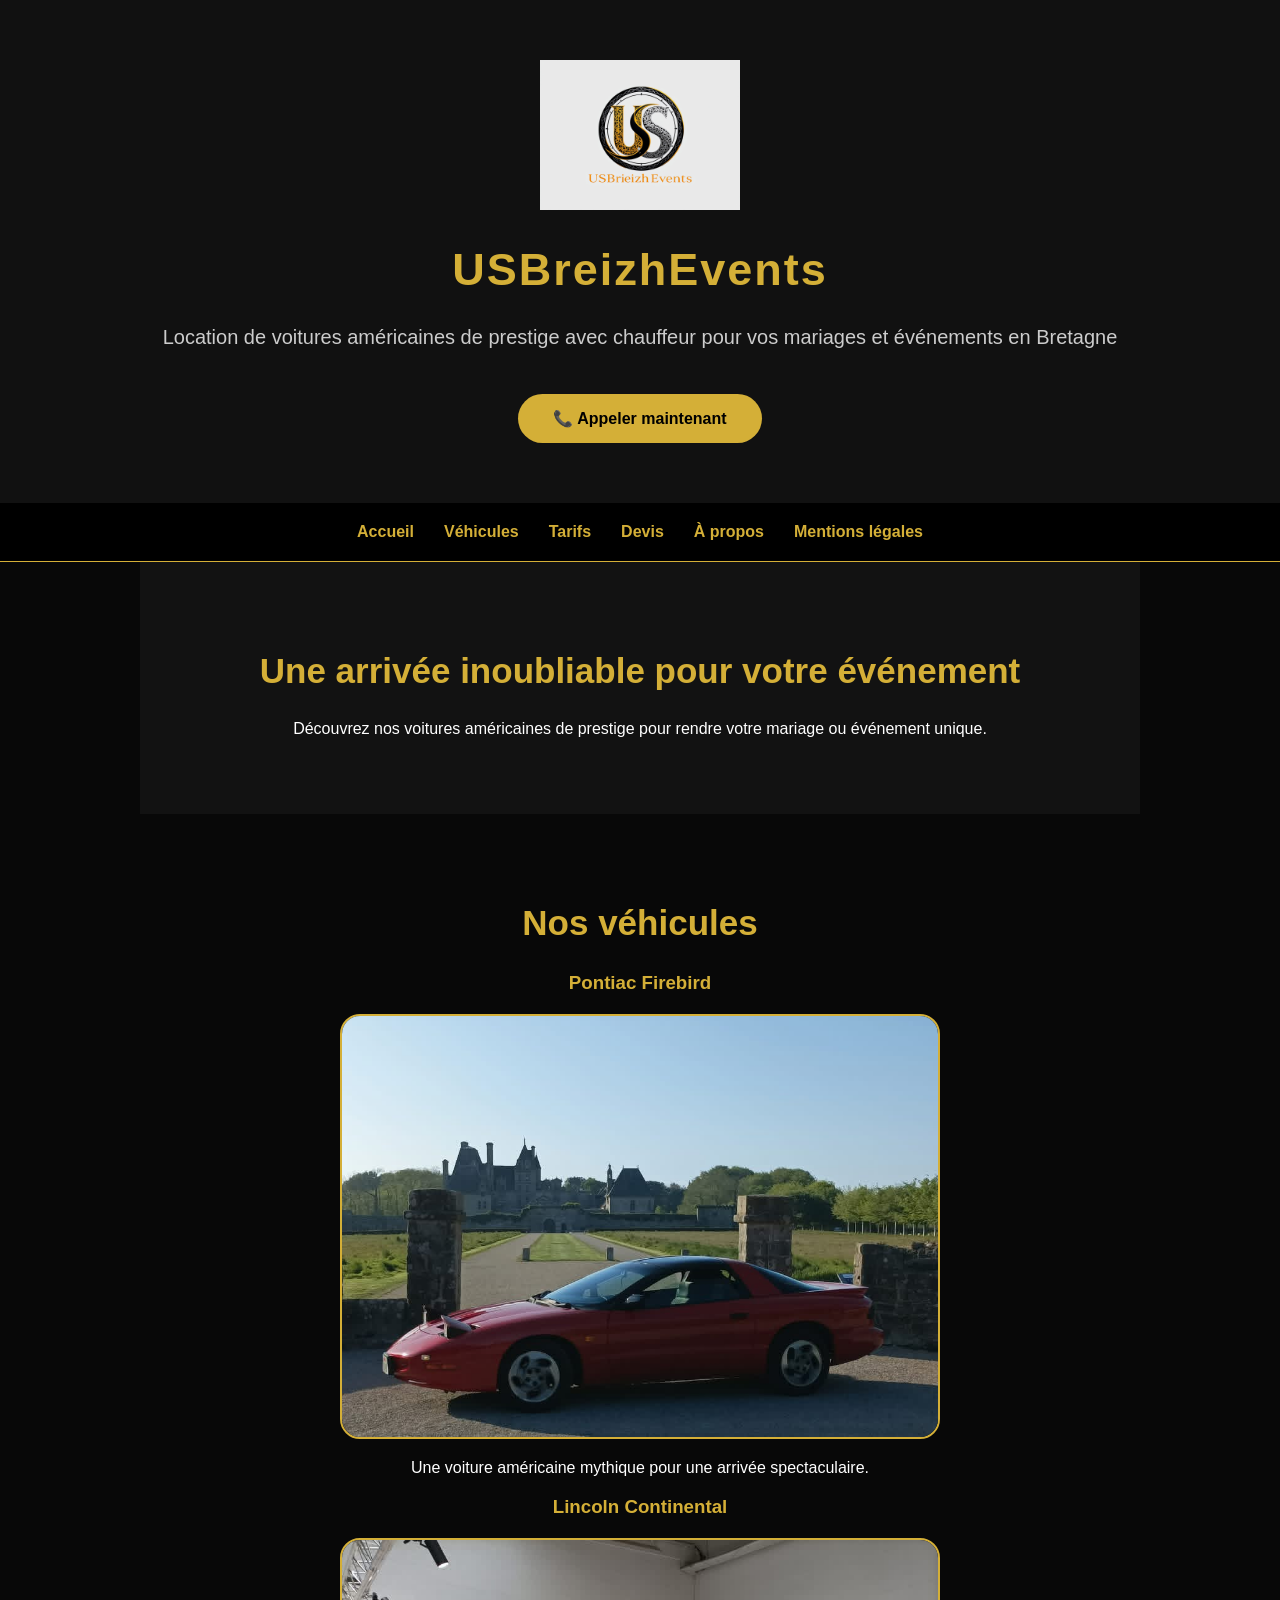
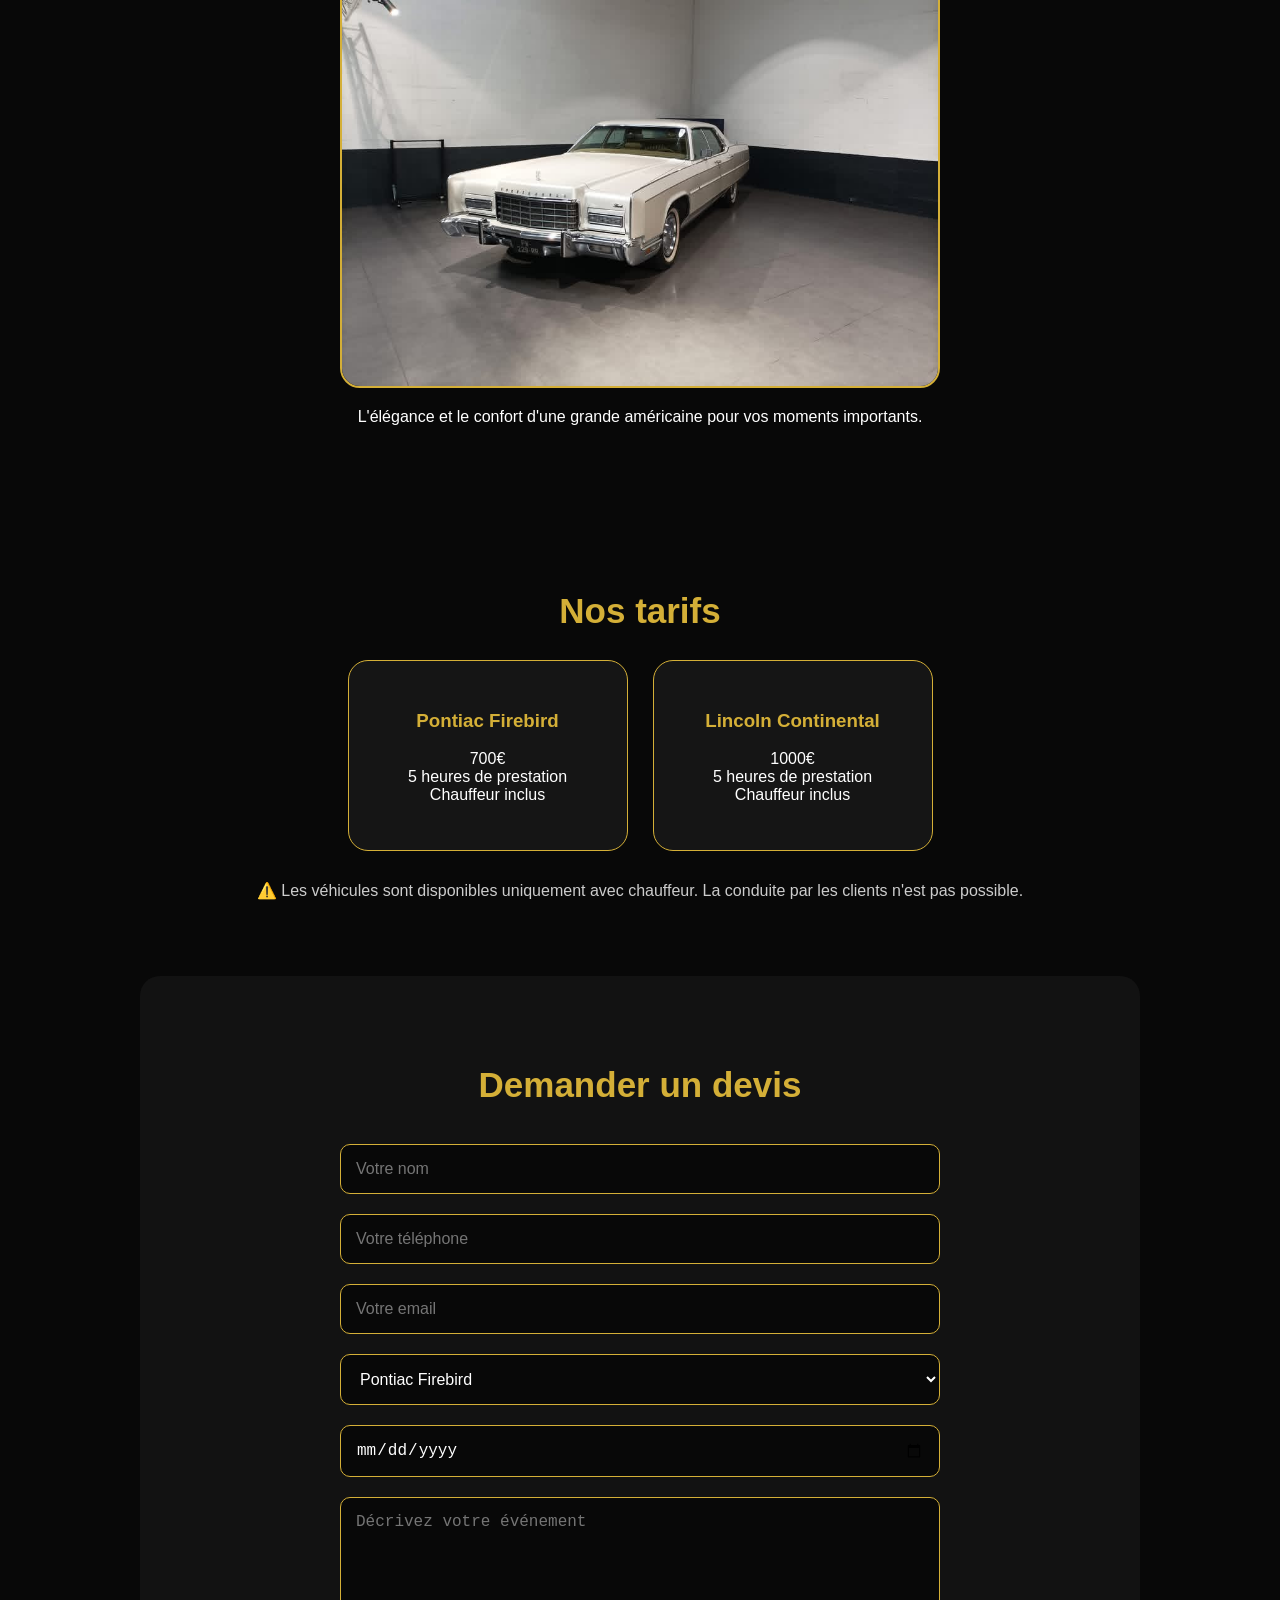
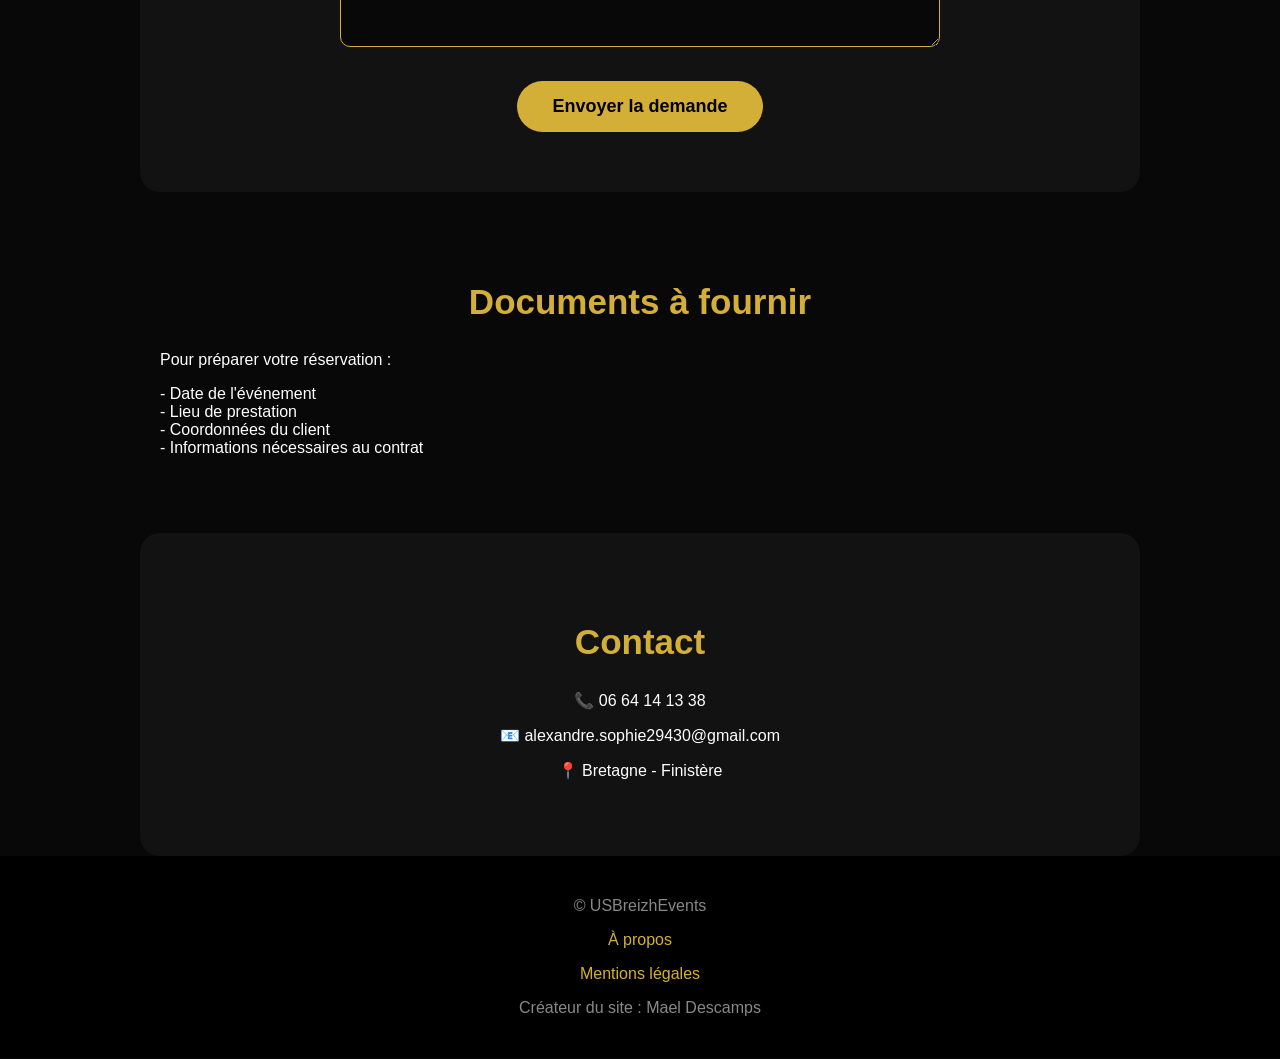
<file: index.html>
<!DOCTYPE html>
<html lang="fr">

<head>

<meta charset="UTF-8">
<meta name="viewport" content="width=device-width, initial-scale=1.0">

<title>USBreizhEvents - Location de voitures américaines avec chauffeur en Bretagne</title>

<meta name="description" content="USBreizhEvents propose la location de voitures américaines de prestige avec chauffeur pour mariages et événements en Bretagne. Pontiac Firebird et Lincoln Continental.">

<link rel="stylesheet" href="style.css">

</head>


<body>


<header>

<img src="ir7zxv2wk7hr.jpeg" alt="Logo USBreizhEvents" class="logo">

<h1>USBreizhEvents</h1>

<p>
Location de voitures américaines de prestige avec chauffeur
pour vos mariages et événements en Bretagne
</p>


<a href="tel:0664141338" class="bouton-appel">
📞 Appeler maintenant
</a>


</header>




<nav>

<button class="menu-btn">☰</button>

<div class="menu">

<a href="index.html">Accueil</a>

<a href="#vehicules">Véhicules</a>

<a href="#tarifs">Tarifs</a>

<a href="#devis">Devis</a>

<a href="a-propos.html">À propos</a>

<a href="mentions.html">Mentions légales</a>


</div>

</nav>






<section class="accueil">


<h2>
Une arrivée inoubliable pour votre événement
</h2>


<p>
Découvrez nos voitures américaines de prestige pour rendre votre mariage ou événement unique.
</p>


</section>








<section id="vehicules">


<h2>
Nos véhicules
</h2>



<h3>
Pontiac Firebird
</h3>


<img src="IMG_0514.jpeg" alt="Pontiac Firebird américaine pour mariage">


<p>
Une voiture américaine mythique pour une arrivée spectaculaire.
</p>




<h3>
Lincoln Continental
</h3>


<img src="IMG_0513.jpeg" alt="Lincoln Continental américaine pour mariage">


<p>
L'élégance et le confort d'une grande américaine pour vos moments importants.
</p>



</section>









<section id="tarifs">


<h2>
Nos tarifs
</h2>



<div class="tarifs-container">



<div class="tarif">

<h3>
Pontiac Firebird
</h3>

<p>
700€<br>
5 heures de prestation<br>
Chauffeur inclus
</p>

</div>





<div class="tarif">

<h3>
Lincoln Continental
</h3>

<p>
1000€<br>
5 heures de prestation<br>
Chauffeur inclus
</p>

</div>





</div>


<p class="info-chauffeur">

⚠️ Les véhicules sont disponibles uniquement avec chauffeur.
La conduite par les clients n'est pas possible.

</p>


</section>









<section id="devis">


<h2>
Demander un devis
</h2>



<form action="mailto:alexandre.sophie29430@gmail.com" method="post" enctype="text/plain">


<input type="text" name="Nom" placeholder="Votre nom" required>


<input type="tel" name="Téléphone" placeholder="Votre téléphone" required>


<input type="email" name="Email" placeholder="Votre email" required>



<select name="Véhicule">


<option>Pontiac Firebird</option>

<option>Lincoln Continental</option>

<option>Je ne sais pas encore</option>


</select>



<input type="date" name="Date événement">


<textarea name="Message" placeholder="Décrivez votre événement"></textarea>



<button type="submit">
Envoyer la demande
</button>


</form>


</section>








<section id="documents">


<h2>
Documents à fournir
</h2>


<p>
Pour préparer votre réservation :
</p>


<p>
- Date de l'événement<br>
- Lieu de prestation<br>
- Coordonnées du client<br>
- Informations nécessaires au contrat
</p>


</section>








<section id="contact">


<h2>
Contact
</h2>


<p>
📞 06 64 14 13 38
</p>


<p>
📧 alexandre.sophie29430@gmail.com
</p>


<p>
📍 Bretagne - Finistère
</p>



</section>








<footer>


<p>
© USBreizhEvents
</p>


<p>
<a href="a-propos.html">À propos</a>
</p>


<p>
<a href="mentions.html">Mentions légales</a>
</p>


<p>
Créateur du site : Mael Descamps
</p>


</footer>





<script src="script.js"></script>


</body>

</html>
</file>
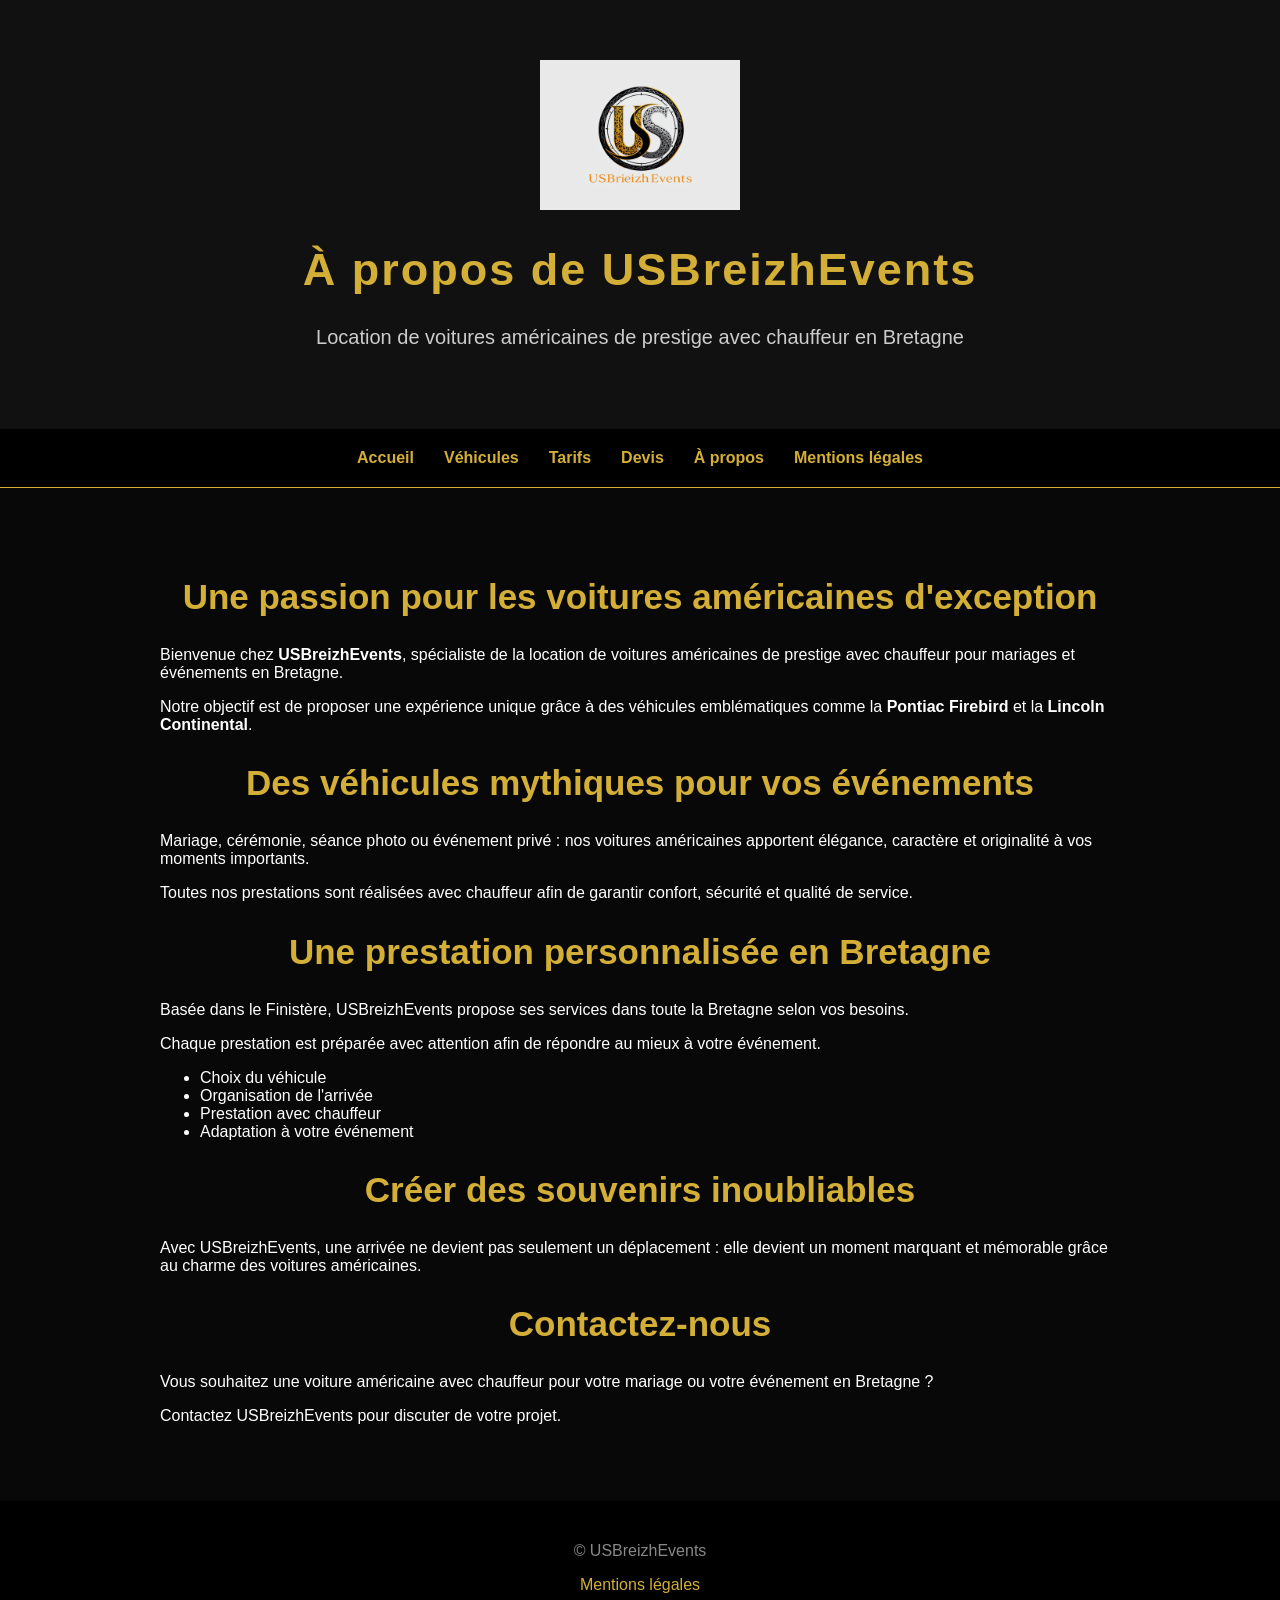
<file: a-propos.html>
<!DOCTYPE html>
<html lang="fr">

<head>

<meta charset="UTF-8">
<meta name="viewport" content="width=device-width, initial-scale=1.0">

<title>À propos - USBreizhEvents | Location de voitures américaines en Bretagne</title>

<meta name="description" content="Découvrez USBreizhEvents, spécialiste de la location de voitures américaines avec chauffeur pour mariages et événements en Bretagne et dans le Finistère.">

<link rel="stylesheet" href="style.css">

</head>


<body>


<header>

<img src="ir7zxv2wk7hr.jpeg" alt="Logo USBreizhEvents" class="logo">

<h1>À propos de USBreizhEvents</h1>

<p>
Location de voitures américaines de prestige avec chauffeur en Bretagne
</p>

</header>




<nav>

<div class="menu">

<a href="index.html">Accueil</a>

<a href="index.html#vehicules">Véhicules</a>

<a href="index.html#tarifs">Tarifs</a>

<a href="index.html#devis">Devis</a>

<a href="a-propos.html">À propos</a>

<a href="mentions.html">Mentions légales</a>

</div>

</nav>




<section>

<h2>
Une passion pour les voitures américaines d'exception
</h2>


<p>
Bienvenue chez <strong>USBreizhEvents</strong>, spécialiste de la location de voitures américaines de prestige avec chauffeur pour mariages et événements en Bretagne.
</p>


<p>
Notre objectif est de proposer une expérience unique grâce à des véhicules emblématiques comme la <strong>Pontiac Firebird</strong> et la <strong>Lincoln Continental</strong>.
</p>



<h2>
Des véhicules mythiques pour vos événements
</h2>


<p>
Mariage, cérémonie, séance photo ou événement privé : nos voitures américaines apportent élégance, caractère et originalité à vos moments importants.
</p>


<p>
Toutes nos prestations sont réalisées avec chauffeur afin de garantir confort, sécurité et qualité de service.
</p>



<h2>
Une prestation personnalisée en Bretagne
</h2>


<p>
Basée dans le Finistère, USBreizhEvents propose ses services dans toute la Bretagne selon vos besoins.
</p>


<p>
Chaque prestation est préparée avec attention afin de répondre au mieux à votre événement.
</p>


<ul>

<li>Choix du véhicule</li>

<li>Organisation de l'arrivée</li>

<li>Prestation avec chauffeur</li>

<li>Adaptation à votre événement</li>

</ul>




<h2>
Créer des souvenirs inoubliables
</h2>


<p>
Avec USBreizhEvents, une arrivée ne devient pas seulement un déplacement : elle devient un moment marquant et mémorable grâce au charme des voitures américaines.
</p>



<h2>
Contactez-nous
</h2>


<p>
Vous souhaitez une voiture américaine avec chauffeur pour votre mariage ou votre événement en Bretagne ?
</p>


<p>
Contactez USBreizhEvents pour discuter de votre projet.
</p>


</section>





<footer>

<p>
© USBreizhEvents
</p>


<p>
<a href="mentions.html">Mentions légales</a>
</p>


</footer>



</body>

</html>
</file>
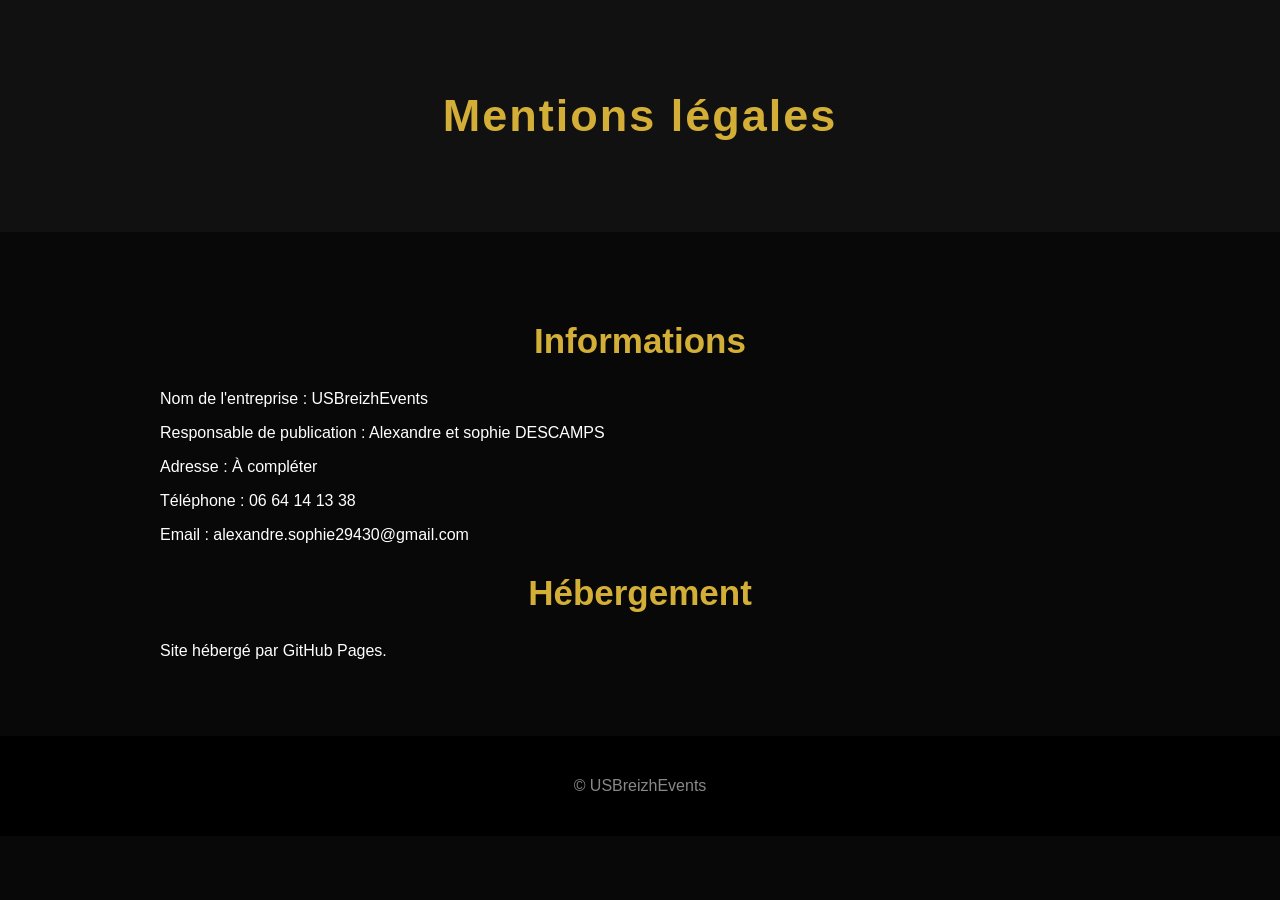
<file: mentions.html>
<!DOCTYPE html>
<html lang="fr">

<head>

<meta charset="UTF-8">
<meta name="viewport" content="width=device-width, initial-scale=1.0">

<title>Mentions légales - USBreizhEvents</title>

<link rel="stylesheet" href="style.css">

</head>

<body>

<header>

<h1>Mentions légales</h1>

</header>


<section>

<h2>Informations</h2>

<p>
Nom de l'entreprise : USBreizhEvents
</p>

<p>
Responsable de publication : Alexandre et sophie DESCAMPS 
</p>

<p>
Adresse : À compléter
</p>

<p>
Téléphone : 06 64 14 13 38
</p>

<p>
Email : alexandre.sophie29430@gmail.com
</p>


<h2>Hébergement</h2>

<p>
Site hébergé par GitHub Pages.
</p>


</section>


<footer>

<p>
© USBreizhEvents
</p>

</footer>


</body>

</html>
</file>
<file: style.css>
* {
    box-sizing: border-box;
}

body {
    margin: 0;
    font-family: Arial, sans-serif;
    background: #080808;
    color: white;
}


/* HEADER */

header {
    text-align: center;
    padding: 60px 20px;
    background: #111;
}


.logo {
    width: 200px;
    max-width: 80%;
}


header h1 {
    color: #d4af37;
    font-size: 45px;
    letter-spacing: 2px;
}


header p {
    font-size: 20px;
    color: #ccc;
}


/* BOUTON APPEL */

.bouton-appel {
    display: inline-block;
    margin-top: 25px;
    padding: 15px 35px;
    background: #d4af37;
    color: black;
    text-decoration: none;
    border-radius: 30px;
    font-weight: bold;
}


.bouton-appel:hover {
    background: white;
}


/* MENU */

nav {
    background: #000;
    padding: 20px;
    border-bottom: 1px solid #d4af37;
}


.menu {
    display: flex;
    justify-content: center;
    gap: 30px;
}


.menu a {
    color: #d4af37;
    text-decoration: none;
    font-weight: bold;
}


.menu a:hover {
    color: white;
}


.menu-btn {
    display: none;
    background: none;
    border: none;
    color: #d4af37;
    font-size: 35px;
}



/* SECTIONS */

section {
    max-width: 1000px;
    margin: auto;
    padding: 60px 20px;
}


h2 {
    text-align: center;
    color: #d4af37;
    font-size: 35px;
}


h3 {
    color: #d4af37;
    text-align: center;
}



/* ACCUEIL */

.accueil {
    text-align: center;
    background: #121212;
}



/* VEHICULES */

#vehicules {
    text-align: center;
}


#vehicules img {

    width: 90%;
    max-width: 600px;

    border-radius: 20px;
    border: 2px solid #d4af37;

    margin: 20px auto;
    display: block;
}



/* TARIFS */

.tarifs-container {

    display: flex;
    justify-content: center;
    gap: 25px;
    flex-wrap: wrap;

}


.tarif {

    background: #151515;

    border: 1px solid #d4af37;

    border-radius: 20px;

    padding: 30px;

    width: 280px;

    text-align: center;

}



/* INFO CHAUFFEUR */

.info-chauffeur {

    text-align: center;
    color: #ccc;
    margin-top: 30px;

}



/* BOUTON DEVIS */

.bouton-devis {

    display: inline-block;

    margin-top: 30px;

    padding: 15px 35px;

    background: #d4af37;

    color: black;

    text-decoration: none;

    border-radius: 30px;

    font-weight: bold;

}




/* FORMULAIRE */

#devis {

    background: #121212;

    border-radius: 20px;

    text-align: center;

}



form {

    max-width: 600px;

    margin: auto;

}



form input,
form select,
form textarea {


    width: 100%;

    padding: 15px;

    margin: 10px 0;


    background: #080808;

    color: white;


    border: 1px solid #d4af37;

    border-radius: 10px;


    font-size: 16px;

}



form textarea {

    height: 150px;

}



form button {


    margin-top: 20px;

    padding: 15px 35px;


    background: #d4af37;

    color: black;


    border: none;

    border-radius: 30px;


    font-size: 18px;

    font-weight: bold;

    cursor: pointer;

}



form button:hover {

    background: white;

}



/* CONTACT */

#contact {

    background: #121212;

    border-radius: 20px;

    text-align: center;

}



/* FOOTER */

footer {

    text-align: center;

    padding: 25px;

    background: black;

    color: #888;

}



/* MOBILE */

@media(max-width:700px){


    header h1 {

        font-size: 32px;

    }


    .menu-btn {

        display: block;

        margin: auto;

    }


    .menu {

        display: none;

        flex-direction: column;

        text-align: center;

    }


}
footer a {
    color: #d4af37;
    text-decoration: none;
}

footer a:hover {
    color: white;
}
</file>
